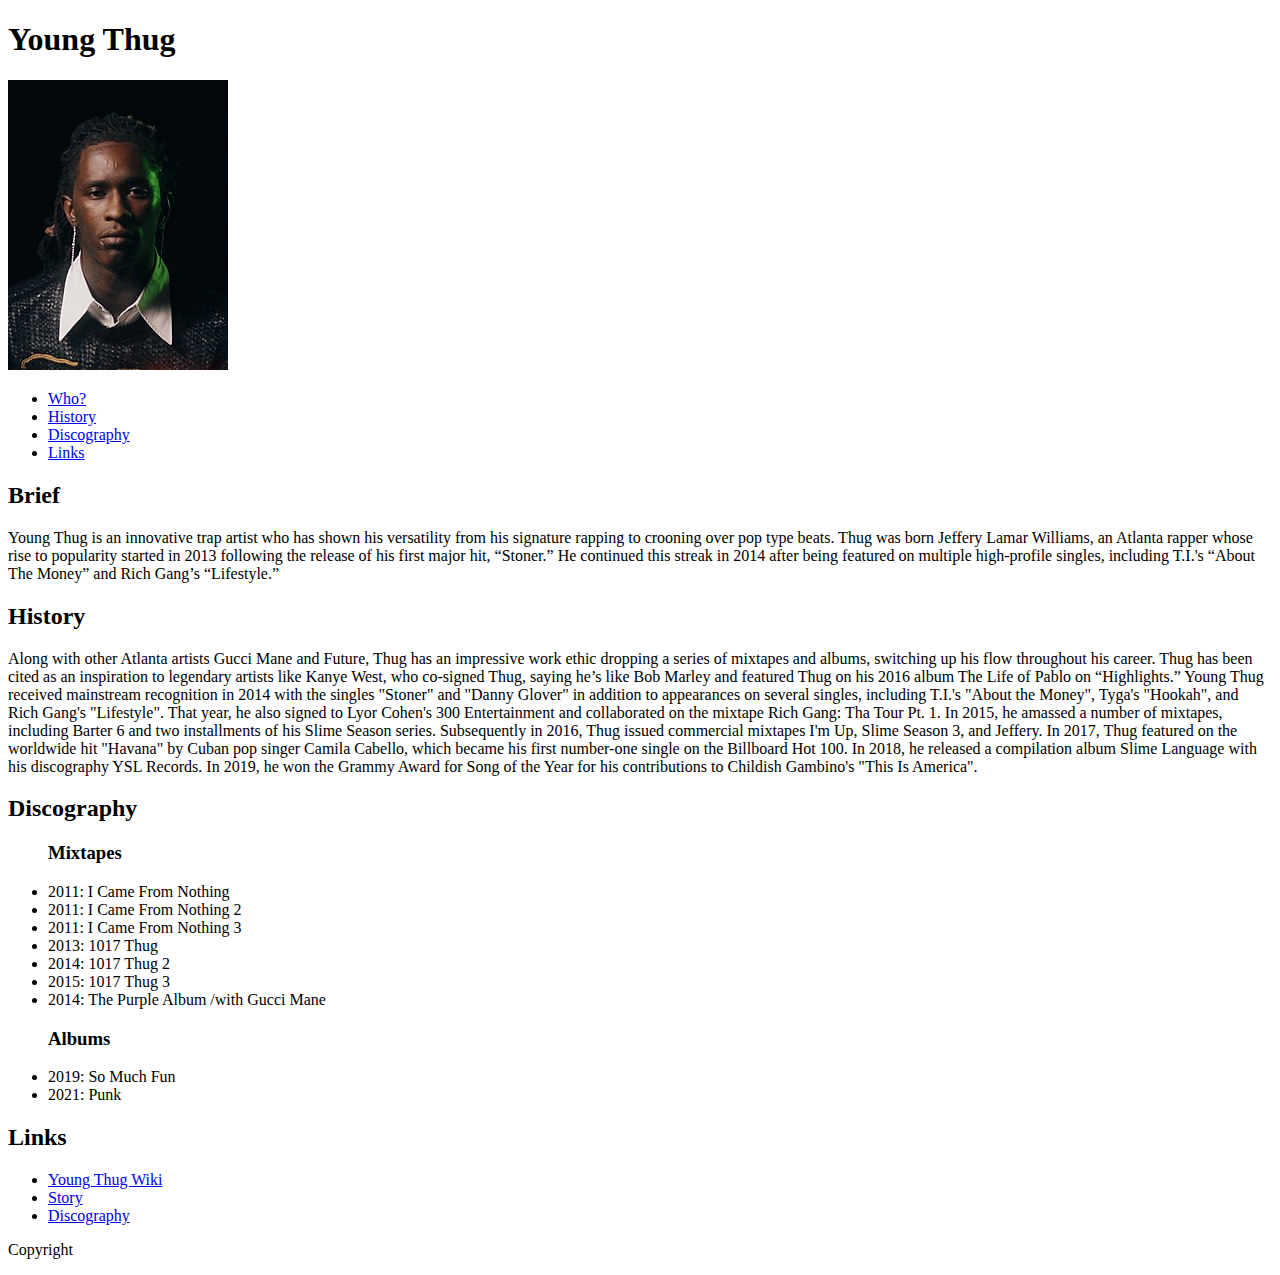
<file: practice 1/index.html>
<!DOCTYPE html>
<html lang="en">
<head>
    <meta charset="UTF-8">
    <meta http-equiv="X-UA-Compatible" content="IE=edge">
    <meta description="Example code">
    <meta keywords="example, code, test">
    <meta name="viewport" content="width=device-width, initial-scale=1.0">
    <title>Young Thug</title>
</head>
<body>
    <div class="page">
        <header class="header">
            <div class="header-container">
                <h1 class="mainHeader">Young Thug</h1>
            </div>
        </header>
        <main class="content">
            <div class="content-container">
                <section class="image">
                    <div class="image-container">
                        <img src="src/img/YT.jpg" alt="">
                    </div>
                </section>
                <nav class="menu">
                    <ul class="menu-container">
                        <li><a href="#brief">Who?</a></li>
                        <li><a href="#history">History</a></li>
                        <li><a href="#discography">Discography</a></li>
                        <li><a href="#links">Links</a></li>
                    </ul>
                </nav>
                <section class="brief">
                    <h2 class="sectionText" id="brief">Brief</h2>
                    <p>Young Thug is an innovative trap artist who has shown his versatility from his signature rapping to crooning over pop type beats. Thug was born Jeffery Lamar Williams, an Atlanta rapper whose rise to popularity started in 2013 following the release of his first major hit, “Stoner.” He continued this streak in 2014 after being featured on multiple high-profile singles, including T.I.'s “About The Money” and Rich Gang’s “Lifestyle.”</p>
                </section>
                <section class="history">
                    <h2 class="sectionText" id="history">History</h2>
                    <p>Along with other Atlanta artists Gucci Mane and Future, Thug has an impressive work ethic dropping a series of mixtapes and albums, switching up his flow throughout his career.

                        Thug has been cited as an inspiration to legendary artists like Kanye West, who co-signed Thug, saying he’s like Bob Marley and featured Thug on his 2016 album The Life of Pablo on “Highlights.”
                        Young Thug received mainstream recognition in 2014 with the singles "Stoner" and "Danny Glover" in addition to appearances on several singles, including T.I.'s "About the Money", Tyga's "Hookah", and Rich Gang's "Lifestyle". That year, he also signed to Lyor Cohen's 300 Entertainment and collaborated on the mixtape Rich Gang: Tha Tour Pt. 1. In 2015, he amassed a number of mixtapes, including Barter 6 and two installments of his Slime Season series. Subsequently in 2016, Thug issued commercial mixtapes I'm Up, Slime Season 3, and Jeffery. In 2017, Thug featured on the worldwide hit "Havana" by Cuban pop singer Camila Cabello, which became his first number-one single on the Billboard Hot 100. In 2018, he released a compilation album Slime Language with his discography YSL Records. In 2019, he won the Grammy Award for Song of the Year for his contributions to Childish Gambino's "This Is America".</p>
                </section>
                <section class="discography">
                    <h2 class="sectionText" id="discography">Discography</h2>
                    <ul>
                        <h3>Mixtapes</h2>
                        <li>2011: I Came From Nothing</li>
                        <li>2011: I Came From Nothing 2</li>
                        <li>2011: I Came From Nothing 3</li>
                        <li>2013: 1017 Thug</li>
                        <li>2014: 1017 Thug 2</li>
                        <li>2015: 1017 Thug 3</li>
                        <li>2014: The Purple Album /with Gucci Mane</li>
                    </ul>
                    <ul>
                        <h3>Albums</h2>
                        <li>2019: So Much Fun</li>
                        <li>2021: Punk</li>
                    </ul>
                </section>
                <section class="links">
                    <h2 class="sectionText" id="links">Links</h2>
                    <ul>
                        <li><a href="https://en.wikipedia.org/wiki/Young_Thug" target="_blank">Young Thug Wiki
                        </a></li>
                        <li><a href="https://hip-hop-music.fandom.com/wiki/Young_Thug" target="_blank">Story
                        </a></li>
                        <li><a href="https://hip-hop-music.fandom.com/wiki/Young_Thug" target="_blank">Discography
                        </a></li>
                    </ul>
                </section>
            </div>
        </main>
        <footer class="footer">
            <div class="footer-container">
                <p>Copyright</p>
            </div>
        </footer>
    </div>
</body>
</html>
</file>
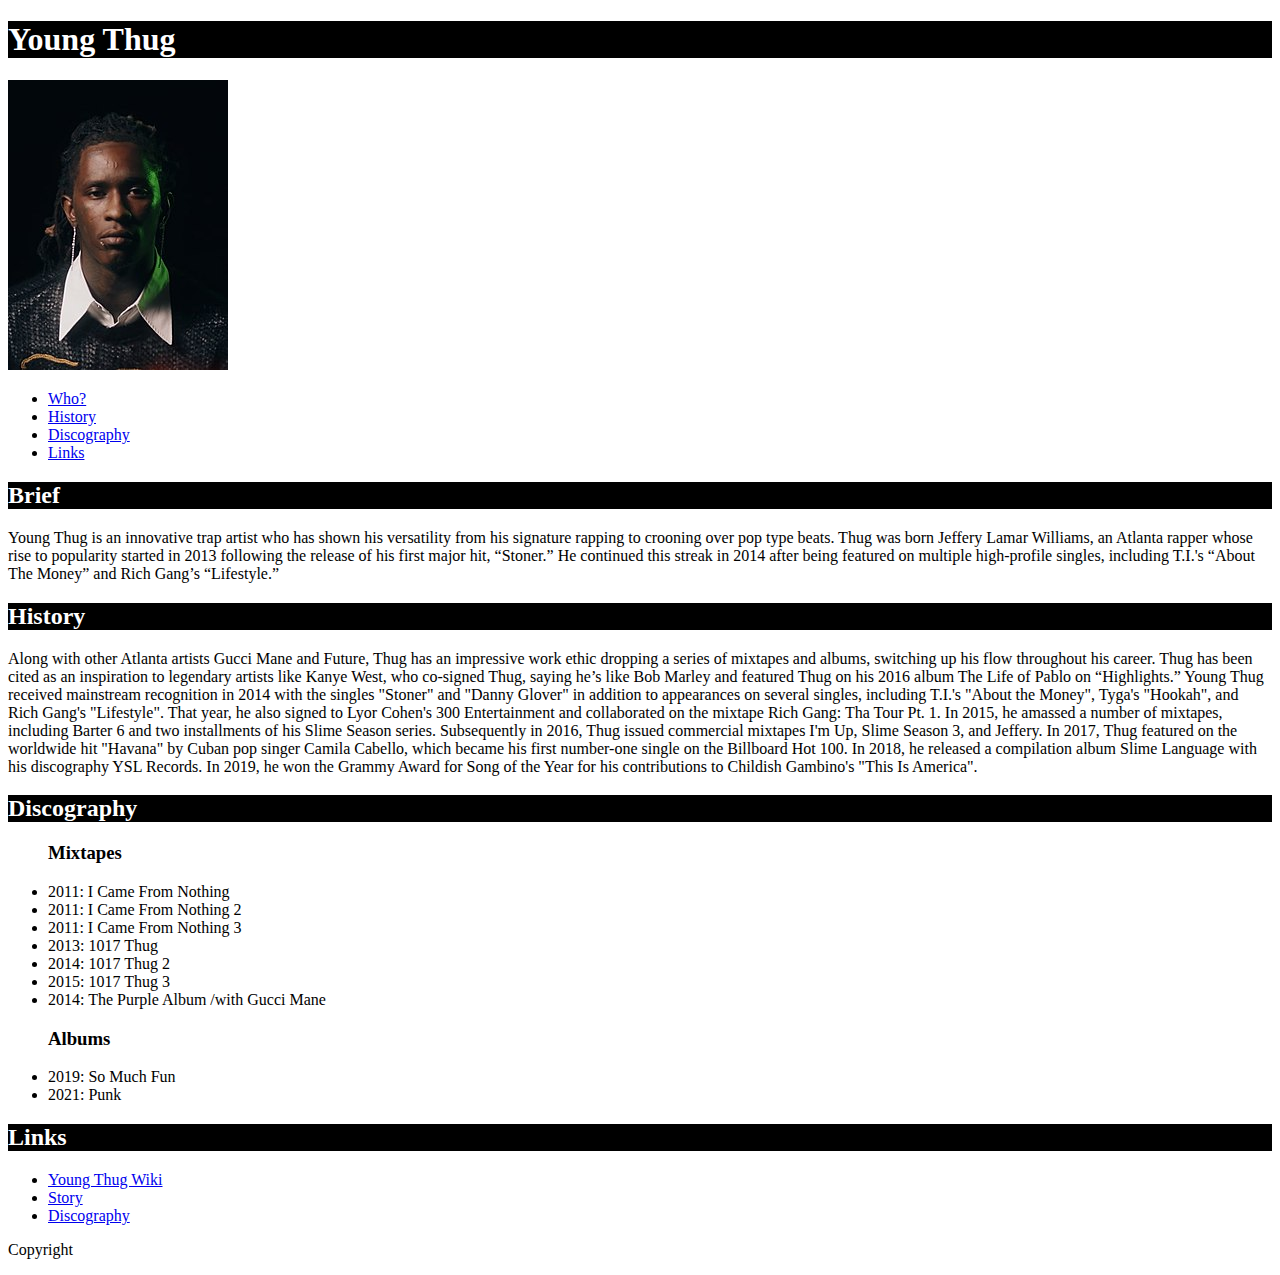
<file: practice 2/index.html>
<!DOCTYPE html>
<html lang="en">
<head>
    <meta charset="UTF-8">
    <meta http-equiv="X-UA-Compatible" content="IE=edge">
    <meta description="Example code">
    <meta keywords="example, code, test">
    <meta name="viewport" content="width=device-width, initial-scale=1.0">
    <link rel="stylesheet" href="src/styles.css">
    <title>Young Thug</title>
</head>
<body>
    <div class="page">
        <header class="header">
            <div class="header-container">
                <h1 class="mainHeader">Young Thug</h1>
            </div>
        </header>
        <main class="content">
            <div class="content-container">
                <section class="image">
                    <div class="image-container">
                        <img src="src/img/YT.jpg" alt="">
                    </div>
                </section>
                <nav class="menu">
                    <ul class="menu-container">
                        <li><a href="#brief">Who?</a></li>
                        <li><a href="#history">History</a></li>
                        <li><a href="#discography">Discography</a></li>
                        <li><a href="#links">Links</a></li>
                    </ul>
                </nav>
                <section class="brief">
                    <h2 class="sectionText" id="brief">Brief</h2>
                    <p>Young Thug is an innovative trap artist who has shown his versatility from his signature rapping to crooning over pop type beats. Thug was born Jeffery Lamar Williams, an Atlanta rapper whose rise to popularity started in 2013 following the release of his first major hit, “Stoner.” He continued this streak in 2014 after being featured on multiple high-profile singles, including T.I.'s “About The Money” and Rich Gang’s “Lifestyle.”</p>
                </section>
                <section class="history">
                    <h2 class="sectionText" id="history">History</h2>
                    <p>Along with other Atlanta artists Gucci Mane and Future, Thug has an impressive work ethic dropping a series of mixtapes and albums, switching up his flow throughout his career.

                        Thug has been cited as an inspiration to legendary artists like Kanye West, who co-signed Thug, saying he’s like Bob Marley and featured Thug on his 2016 album The Life of Pablo on “Highlights.”
                        Young Thug received mainstream recognition in 2014 with the singles "Stoner" and "Danny Glover" in addition to appearances on several singles, including T.I.'s "About the Money", Tyga's "Hookah", and Rich Gang's "Lifestyle". That year, he also signed to Lyor Cohen's 300 Entertainment and collaborated on the mixtape Rich Gang: Tha Tour Pt. 1. In 2015, he amassed a number of mixtapes, including Barter 6 and two installments of his Slime Season series. Subsequently in 2016, Thug issued commercial mixtapes I'm Up, Slime Season 3, and Jeffery. In 2017, Thug featured on the worldwide hit "Havana" by Cuban pop singer Camila Cabello, which became his first number-one single on the Billboard Hot 100. In 2018, he released a compilation album Slime Language with his discography YSL Records. In 2019, he won the Grammy Award for Song of the Year for his contributions to Childish Gambino's "This Is America".</p>
                </section>
                <section class="discography">
                    <h2 class="sectionText" id="discography">Discography</h2>
                    <ul>
                        <h3>Mixtapes</h2>
                        <li>2011: I Came From Nothing</li>
                        <li>2011: I Came From Nothing 2</li>
                        <li>2011: I Came From Nothing 3</li>
                        <li>2013: 1017 Thug</li>
                        <li>2014: 1017 Thug 2</li>
                        <li>2015: 1017 Thug 3</li>
                        <li>2014: The Purple Album /with Gucci Mane</li>
                    </ul>
                    <ul>
                        <h3>Albums</h2>
                        <li>2019: So Much Fun</li>
                        <li>2021: Punk</li>
                    </ul>
                </section>
                <section class="links">
                    <h2 class="sectionText" id="links">Links</h2>
                    <ul>
                        <li><a href="https://en.wikipedia.org/wiki/Young_Thug" target="_blank">Young Thug Wiki
                        </a></li>
                        <li><a href="https://hip-hop-music.fandom.com/wiki/Young_Thug" target="_blank">Story
                        </a></li>
                        <li><a href="https://hip-hop-music.fandom.com/wiki/Young_Thug" target="_blank">Discography
                        </a></li>
                    </ul>
                </section>
            </div>
        </main>
        <footer class="footer">
            <div class="footer-container">
                <p>Copyright</p>
            </div>
        </footer>
    </div>
</body>
</html>
</file>
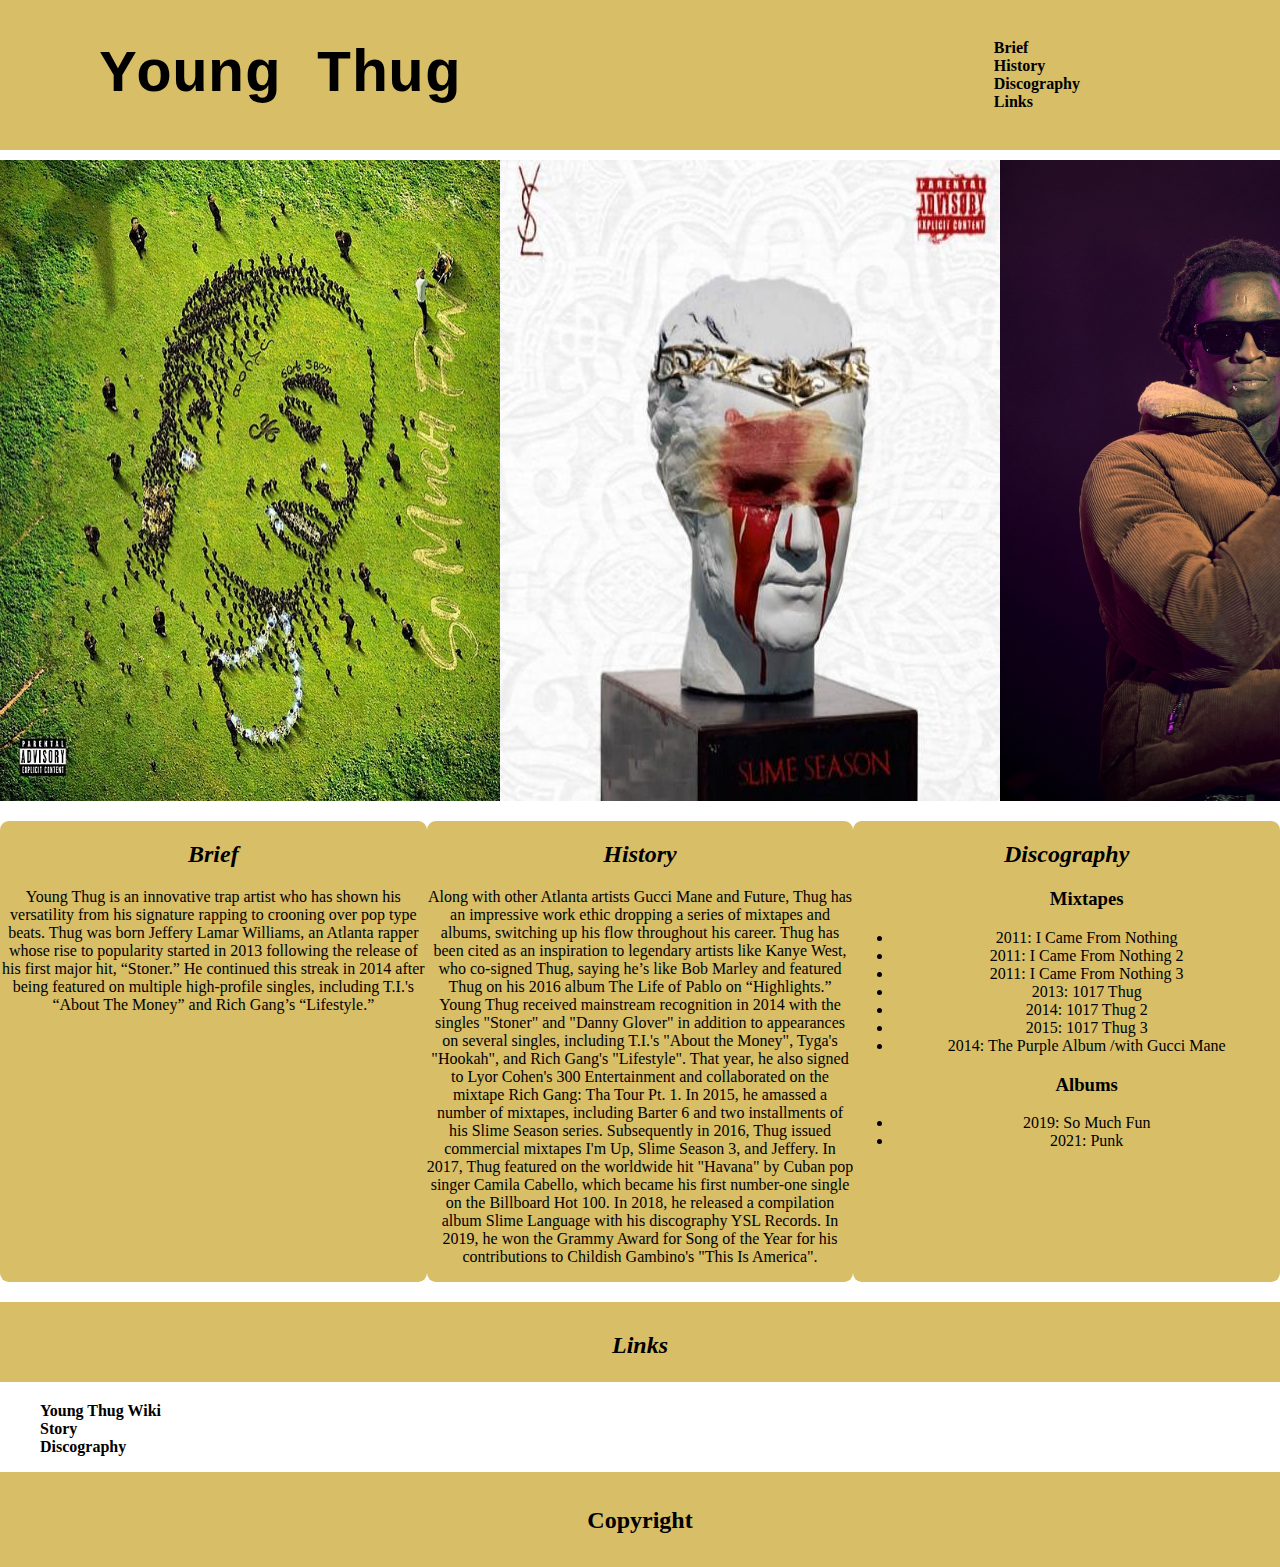
<file: practice 5/index.html>
<!DOCTYPE html>
<html lang="en">
<head>
    <meta charset="UTF-8">
    <meta http-equiv="X-UA-Compatible" content="IE=edge">
    <meta name="viewport" content="width=device-width, initial-scale=1.0">
    <title>Young Thug</title>
    <link rel="stylesheet" href="styles.css">
</head>
<body>
    <div class="page">
        <header class="header">
            <div class="header-container">
                <h1 class="mainHeader">Young Thug</h1>
            </div>
            <div class="rightcont">
                <ul type="none">
                    <li>Brief</li>
                    <li>History</li>
                    <li>Discography</li>
                    <li>Links</li>
                </ul>
            </div>
        </header>
        <div class="images">
            <img src="imgs/640px-So_Much_Fun.jpg">
            <img src="imgs/a212bee.jpg">
            <img src="imgs/wtyGyDniLrM.jpg">
        </div>
        <main class="content">
            <div class="content-container">
                <div class="brief">
                    <h2 class="sectionText" id="brief">Brief</h2>
                    <p>Young Thug is an innovative trap artist who has shown his versatility from his signature rapping to crooning over pop type beats. Thug was born Jeffery Lamar Williams, an Atlanta rapper whose rise to popularity started in 2013 following the release of his first major hit, “Stoner.” He continued this streak in 2014 after being featured on multiple high-profile singles, including T.I.'s “About The Money” and Rich Gang’s “Lifestyle.”</p>
                </div>
                <div class="history">
                    <h2 class="sectionText" id="history">History</h2>
                    <p>Along with other Atlanta artists Gucci Mane and Future, Thug has an impressive work ethic dropping a series of mixtapes and albums, switching up his flow throughout his career.

                        Thug has been cited as an inspiration to legendary artists like Kanye West, who co-signed Thug, saying he’s like Bob Marley and featured Thug on his 2016 album The Life of Pablo on “Highlights.”
                        Young Thug received mainstream recognition in 2014 with the singles "Stoner" and "Danny Glover" in addition to appearances on several singles, including T.I.'s "About the Money", Tyga's "Hookah", and Rich Gang's "Lifestyle". That year, he also signed to Lyor Cohen's 300 Entertainment and collaborated on the mixtape Rich Gang: Tha Tour Pt. 1. In 2015, he amassed a number of mixtapes, including Barter 6 and two installments of his Slime Season series. Subsequently in 2016, Thug issued commercial mixtapes I'm Up, Slime Season 3, and Jeffery. In 2017, Thug featured on the worldwide hit "Havana" by Cuban pop singer Camila Cabello, which became his first number-one single on the Billboard Hot 100. In 2018, he released a compilation album Slime Language with his discography YSL Records. In 2019, he won the Grammy Award for Song of the Year for his contributions to Childish Gambino's "This Is America".</p>
                    </div>
                <div class="discography">
                    <h2 class="sectionText" id="discography">Discography</h2>
                    <ul>
                        <h3>Mixtapes</h2>
                        <li>2011: I Came From Nothing</li>
                        <li>2011: I Came From Nothing 2</li>
                        <li>2011: I Came From Nothing 3</li>
                        <li>2013: 1017 Thug</li>
                        <li>2014: 1017 Thug 2</li>
                        <li>2015: 1017 Thug 3</li>
                        <li>2014: The Purple Album /with Gucci Mane</li>
                    </ul>
                    <ul>
                        <h3>Albums</h2>
                        <li>2019: So Much Fun</li>
                        <li>2021: Punk</li>
                    </ul>
                </div>
            </div>
        </main>
        <div class="links">
            <h2 class="sectionText" id="links">Links</h2>
            <ul type="none">
                <li><a href="https://en.wikipedia.org/wiki/Young_Thug" target="_blank" style="text-decoration: none;">Young Thug Wiki
                </a></li>
                <li><a href="https://hip-hop-music.fandom.com/wiki/Young_Thug" target="_blank" style="text-decoration: none;">Story
                </a></li>
                <li><a href="https://hip-hop-music.fandom.com/wiki/Young_Thug" target="_blank" style="text-decoration: none;">Discography
                </a></li>
            </ul>
        </div>
        <footer class="footer">
            <div class="footer-container">
                <h2>Copyright</h2>
            </div>
        </footer>
    </div>
</body>
</html>
</file>
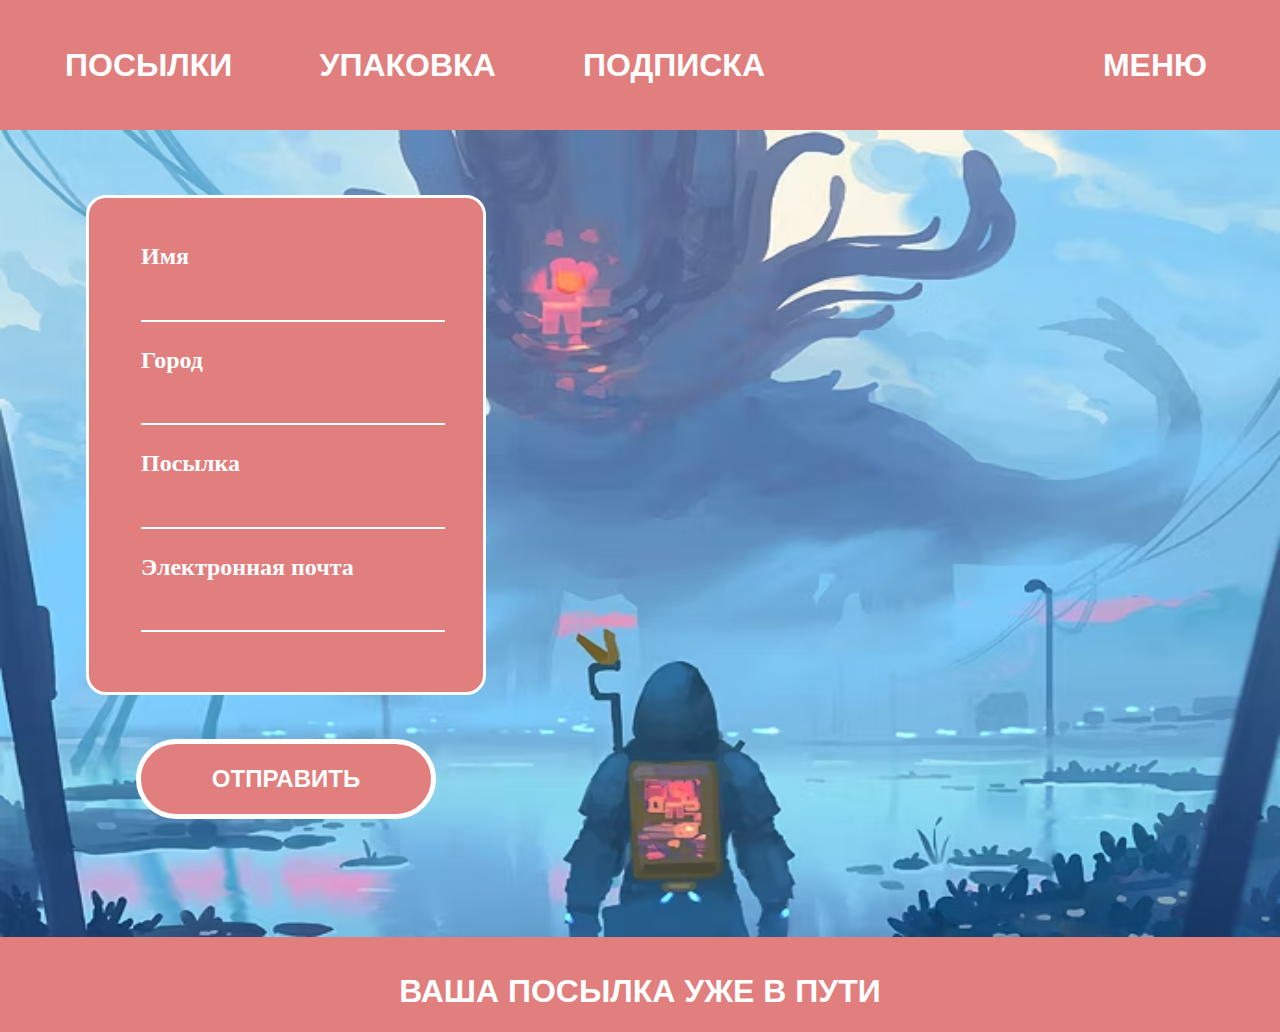
<file: ПРАКТИКА7/index.html>
<!DOCTYPE html>
<html lang="en">
<head>
    <meta charset="UTF-8">
    <meta http-equiv="X-UA-Compatible" content="IE=edge">
    <meta name="viewport" content="width=device-width, initial-scale=1.0">
    <title>Практика 7</title>
    <link rel="stylesheet" href="styles.css">
</head>
<body>
    <div class="page">
        <header class="header">
            <div class="lefth">
                <h1>ПОСЫЛКИ</h1>
                <h1>УПАКОВКА</h1>
                <h1>ПОДПИСКА</h1>
            </div>
            <div class="righth">
                <h1>МЕНЮ</h1>
            </div>
        </header>
        <main class="content">
            <div class="forma">
                <form class="form-content">
                    <div class="line">
                        <label for="name">Имя</label><br>
                        <input type="text" id="name" name="name"><br>
                    </div>
                    <div class="line">
                        <label for="city">Город</label><br>
                        <input type="text" id="city" name="city"><br>
                    </div>
                    <div class="line">
                        <label for="order">Посылка</label><br>
                        <input type="text" id="order" name="order"><br>
                    </div>
                    <div class="line">
                        <label for="email">Электронная почта</label><br>
                        <input type="email" id="email" name="email">
                    </div>
                </form>
            </div>
            <div class="confirm">
                <input type="button" onclick="alert('Форма отправлена')" value="ОТПРАВИТЬ" id="button">
            </div>
        </main>
        <footer class="footer">
            <div class="footer-container">
                <h1>ВАША ПОСЫЛКА УЖЕ В ПУТИ</h1>
            </div>
        </footer>
    </div>
</body>
</html>
</file>
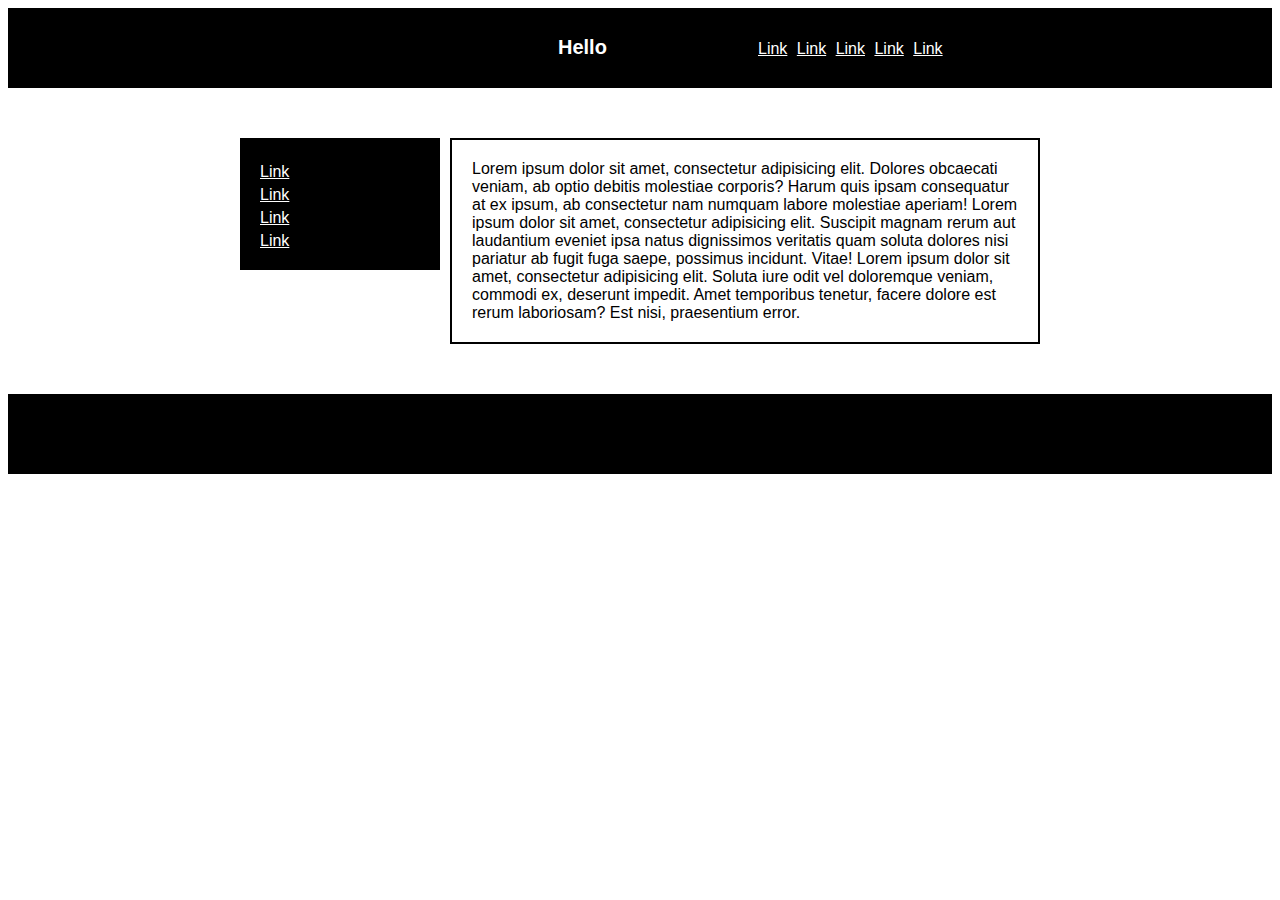
<file: ПРАКТИКА4/ПРАКТИКА4-1/index.html>
<!DOCTYPE html>
<html lang="en">
<head>
    <meta charset="UTF-8">
    <meta http-equiv="X-UA-Compatible" content="IE=edge">
    <meta name="viewport" content="width=device-width, initial-scale=1.0">
    <link rel="stylesheet" href="style.css">
    <title>Document</title>
</head>
<body>
	<div class="page">
		<header class="header">
        <div class="logo">
          <h1>Hello</h1>
        </div>
        <nav class="menu">
          <ul>
            <li><a href="#">Link</a></li>
            <li><a href="#">Link</a></li>
            <li><a href="#">Link</a></li>
            <li><a href="#">Link</a></li>
            <li><a href="#">Link</a></li>
          </ul>
        </nav>	
		</header>
		<main class="content">
			<section class="columns">
				<div class="left">
				  <a href="#">Link</a>
				  <a href="#">Link</a>
				  <a href="#">Link</a>
				  <a href="#">Link</a>
				</div>
				<div class="right">Lorem ipsum dolor sit amet, consectetur adipisicing elit. Dolores obcaecati veniam, ab optio debitis molestiae corporis? Harum quis ipsam consequatur at ex ipsum, ab consectetur nam numquam labore molestiae aperiam! Lorem ipsum dolor sit amet, consectetur adipisicing elit. Suscipit magnam rerum aut laudantium eveniet ipsa natus dignissimos veritatis quam soluta dolores nisi pariatur ab fugit fuga saepe, possimus incidunt. Vitae! Lorem ipsum dolor sit amet, consectetur adipisicing elit. Soluta iure odit vel doloremque veniam, commodi ex, deserunt impedit. Amet temporibus tenetur, facere dolore est rerum laboriosam? Est nisi, praesentium error.</div>
			</section>
		</main>
		<footer></footer>
	</div>
</body>
</html>
</file>
<file: practice 2/src/styles.css>
.header-container {
    background-color: black;
    color: white;
}
.sectionText {
    background-color: black;
    color: white;
}
</file>
<file: practice 5/styles.css>
.header {
    display: flex;
    justify-content: space-between;
    align-items: center;
    position: fixed;
    width: 100vw;
    height: 150px;
    left: 0px;
    top: 0px;
    background: #D7BE67;
    z-index: 1;
}
.header-container {
    position: relative;
    left: 100px;
}
.mainHeader {
    font-family: monospace;
    font-size: 60px;
}
.rightcont {
    position: relative;
    right: 200px;
    font-family: Georgia, 'Times New Roman', Times, serif;
    font-weight: bolder;
}
.images {
    display: flex;
    justify-content: space-around;
    position: relative;
    top: 150px;
}
img {
    width: 500px;
    margin-top: 10px;
}
.content-container {
    position: relative;
    justify-content: space-around;
    display: flex;
    font-family: Georgia, 'Times New Roman', Times, serif;
    top: 170px;
}
.sectionText {
    font-style: italic;
    text-align: center;
}
.brief {
    text-align: center;
    border-radius: 2%;
    background-color: #D7BE67;
    width: 500px;
}
.history {
    text-align: center;
    border-radius: 2%;
    background-color: #D7BE67;
    width: 500px;
}
.discography {
    text-align: center;
    border-radius: 2%;
    background-color: #D7BE67;
    width: 500px;
}
#links {
    height: 50px;
    background-color: #D7BE67;
    padding-top: 30px;
}
.links {
    left: 0px;
    position: relative;
    top: 170px;
    font-weight: bolder;
}
a {
    color: inherit;
}
.footer {
    min-width: 100%;
    position: relative;
    top: 170px;
}
.footer-container {
    text-align: center;
    height: 50px;
    background-color: #D7BE67;
    padding-top: 15px;
    padding-bottom: 30px;
}
html, body {
    margin: 0;
    padding: 0;
}
</file>
<file: ПРАКТИКА7/styles.css>
html, body {
    margin: 0;
    padding: 0;
}
.header {
    display: flex;
    justify-content: space-between;
    align-items: center;
    position: fixed;
    width: 100vw;
    height: 130px;	
    background: #E17E7E;
    z-index: 1;
}
.lefth {
    width: 700px;
    display: flex;
    justify-content: space-between;
    align-items: flex-end;
    margin-left: 65px;
}
.righth {
    margin-right: 73px;
}
h1 {
    color: #FFFFFF;
    font-family: Arial, "Helvetica Neue", Helvetica, sans-serif;
}
.content {
    background-image: url("img/Death-Stranding-Fan-Poster.png");
    background-repeat: no-repeat;
    background-size: 100vw 807px;
    height: 807px;
    position: relative;
    top: 130px;
}
.forma {
    box-sizing: border-box;
    position: absolute;
    width: 400px;
    height: 500px;
    left: 86px;
    top: 65px;
    background: #E17E7E;
    border: 3px solid #FFFFFF;
    border-radius: 20px;
}
.form-content {
    position: relative;
    left: 52px;
    font-weight: 700;
    font-size: 24px;
    color: #FFFFFF;
}
input {
    position: relative;
    border: none;
    background-color: #E17E7E;
    border-bottom: 2px solid white;
    height: 24px;
    width: 300px;
    top: 20px;
}
.line {
    margin-top: 45px;
}
.confirm {
    position: absolute;
    top: 589px;
    left: 136px;
}
#button {
    background: #E17E7E;
    border: 5px solid #FFFFFF;
    border-radius: 50px;
    width: 300px;
    height: 80px;
    color: white;
    font-weight: 700;
    font-size: 24px;
    line-height: 28px;
}
.footer {
    min-width: 100%;
    position: relative;
    top: 130px;
}
.footer-container {
    text-align: center;
    height: 50px;
    background-color: #E17E7E;
    padding-top: 15px;
    padding-bottom: 30px;
}

@media (max-width: 440px) {
    .header {
        width: 100%;
        height: 80px;
    }
    .lefth {
        display: none;
    }
    .righth {
        margin-left: 300px;
        font-family: 'Roboto';
        font-size: 10px;
        line-height: 19px;
    }
    .content {
        background-size: 100% 807px;
        top: 80px;
        width: 428px;
        height: 772px;
        position: relative;
        top: 80px;
    }
    .forma {
        box-sizing: border-box;
        position: relative;
        width: 350px;
        height: 459px;
        left: 39px;
        top: 49px;
        background: #E17E7E;
        border: 3px solid #FFFFFF;
        border-radius: 20px;
    }
    .form-content {
        position: relative;
        left: 35px;
        font-weight: 700;
        font-size: 20px;
        color: #FFFFFF;
    }
    input {
        width: 263px;
    }
    .confirm {
        position: absolute;
        top: 589px;
        left: 57px;
    }
    .footer {
        width: 428px;
        position: relative;
        top: 80px;
    }
    .footer-container {
        text-align: center;
        height: 28px;
        background-color: #E17E7E;
        padding-top: 15px;
        padding-bottom: 30px;
        font-size:x-small;
    }
}
</file>
<file: ПРАКТИКА4/ПРАКТИКА4-1/style.css>
.page {
    font-family: sans-serif;
  }
  
  a {
    color: white;
  }
  .header, footer {
    height: 50px;
    background-color: black;
    color: white;
    padding: 15px;
    box-sizing: content-box;
  }
  
  .header {
    font-size: 0;
    margin: auto;
  }
  .logo {
    font-size: 10px;
    width: 160px;
    margin-left: 535px;
    display: inline-block;
  }
  .menu {
    font-size: 16px;
    display: inline-block;
  }
  
  .menu li {
    margin-right: 5px;
    display: inline;
  }
  
  .columns {
    width: 800px;
    margin: 50px auto;
    font-size: 0;
  }
  
  .left {
    width: 200px;
    margin-right: 10px;
    background-color: black;
    box-sizing: border-box;
    padding: 20px;
    font-size: 16px;
    vertical-align: top;
    display: inline-block;
  }
  .right {
    width: 590px;
    border: 2px solid black;
    box-sizing: border-box;
    padding: 20px;
    font-size: 16px;
    vertical-align: top;
    display: inline-block;
  }
  
  .left a {
    margin-top: 5px;
    display: block;
  }
</file>
